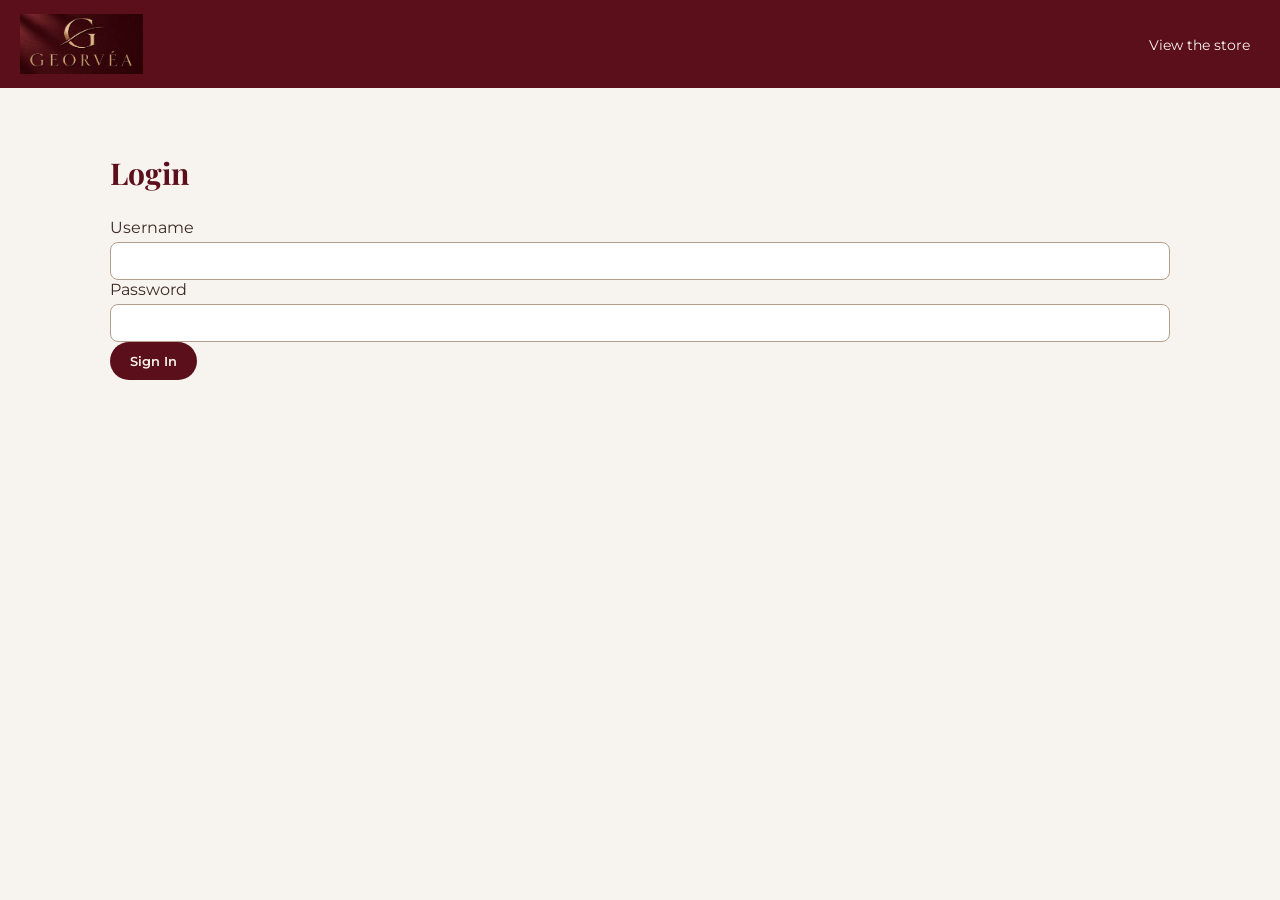
<file: admin.html>
<!DOCTYPE html>
<html lang="en">
<head>
  <meta charset="UTF-8">
  <meta name="viewport" content="width=device-width, initial-scale=1.0">
  <title>GEORVÉA — Admin</title>
  <link rel="preconnect" href="https://fonts.googleapis.com">
  <link href="https://fonts.googleapis.com/css2?family=Montserrat:wght@400;600&family=Playfair+Display:wght@600;700&display=swap" rel="stylesheet">
  <link rel="stylesheet" href="style.css">
</head>
<body>
 
  <!-- ================= HEADER ================= -->
  <header>
    <div class="brand"><img src="georvea-logo.jpg" alt="GEORVÉA" style="height:60px;width:auto;display:block;"></div>
    <nav>
      <a href="index.html">View the store</a>
    </nav>
  </header>
 
  <!-- ================= LOGIN ================= -->
  <section id="login-zone">
    <h2>Login</h2>
    <label>Username
      <input id="field-user" type="text">
    </label>
    <label>Password
      <input id="field-pass" type="password">
    </label>
    <button class="btn" id="login-btn">Sign In</button>
    <p id="login-message"></p>
  </section>
 
  <!-- ================= DASHBOARD ================= -->
  <section id="admin-zone" class="hidden">
 
    <h2>Orders</h2>
    <div id="orders-list"></div>
 
    <h2>Products & Prices</h2>
    <p class="note">Rename a product, change a price, or delete a product — then click Save Changes. To make the catalog official for every customer: click Download products.js and replace the file on GitHub with the downloaded one (same name).</p>
    <div id="prices-list"></div>
    <button class="btn" id="Save changes-btn">Save Prices</button>
    <button class="btn btn-light" id="download-btn">Download products.js</button>
    <p id="prices-message"></p>
 
    <h2>Add a Product</h2>
    <label>Product name
      <input id="new-name" type="text">
    </label>
    <label>Price ($)
      <input id="new-price" type="number" min="0" step="0.01">
    </label>
    <label>Photo
      <input id="new-photo" type="file" accept="image/*">
    </label>
    <button class="btn" id="add-product-btn">Add Product</button>
    <p id="add-message"></p>
 
    <p><a href="index.html">← Back to the store</a></p>
  </section>
 
  <script src="products.js"></script>
  <script src="admin.js"></script>
</body>
</html>
</file>
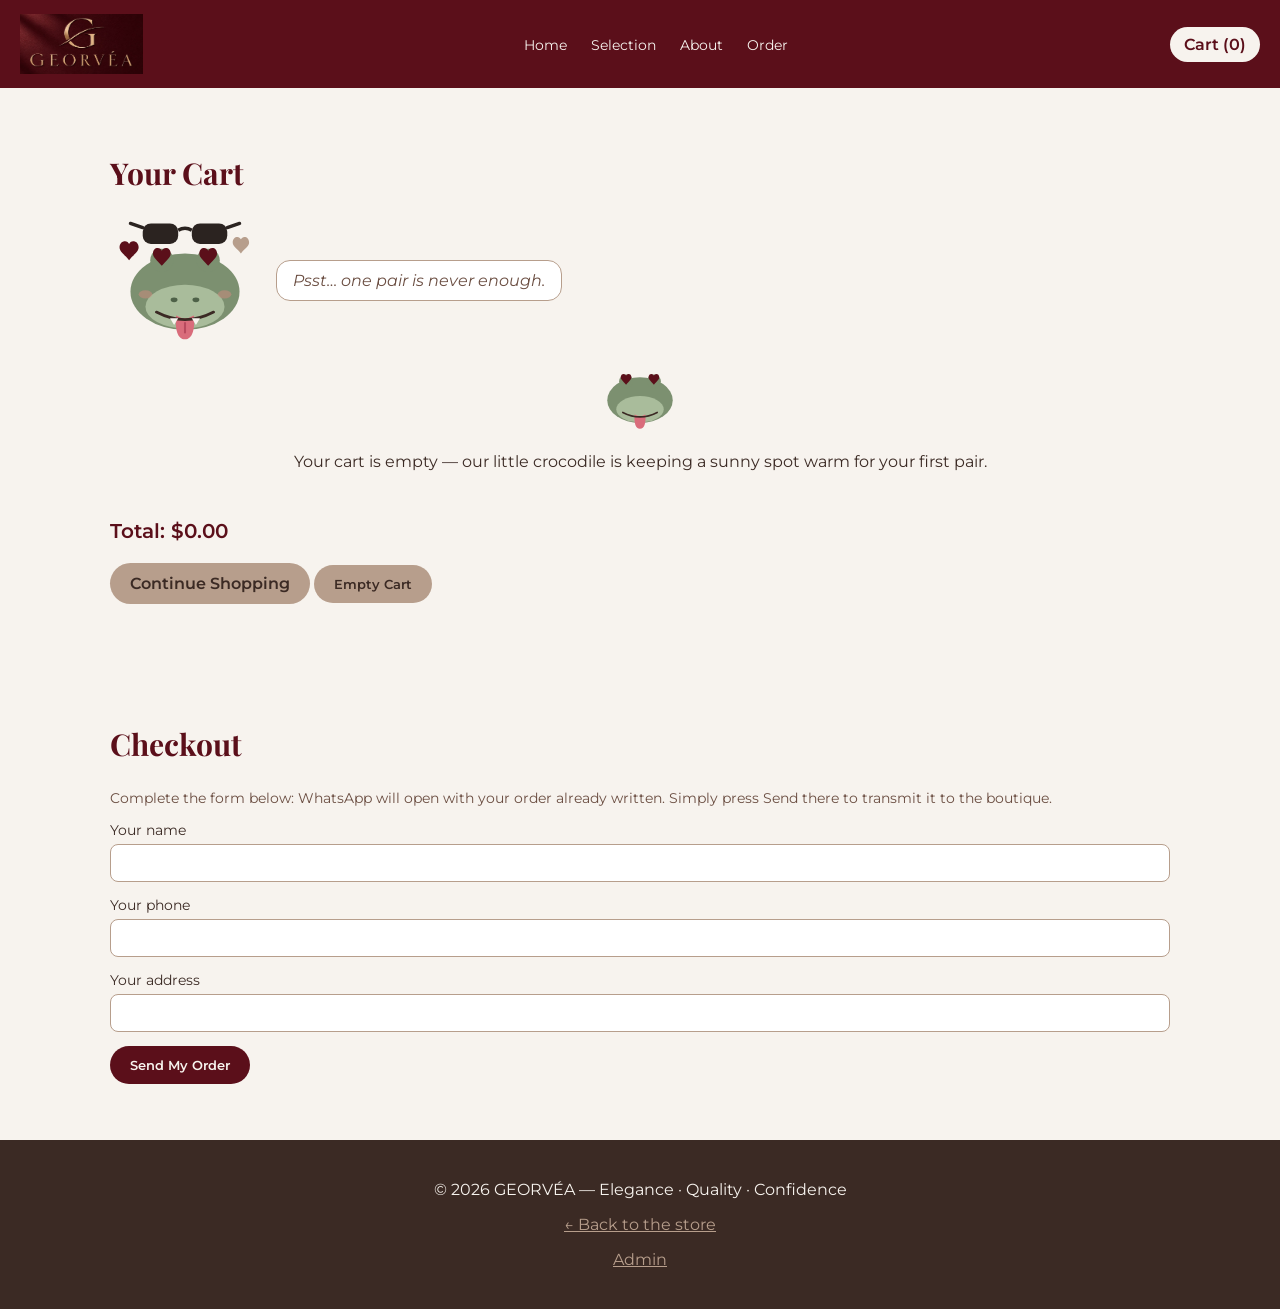
<file: cart.html>
<!DOCTYPE html>
<html lang="en">
<head>
  <meta charset="UTF-8">
  <meta name="viewport" content="width=device-width, initial-scale=1.0">
  <title>Your Cart — GEORVÉA</title>
  <link rel="preconnect" href="https://fonts.googleapis.com">
  <link href="https://fonts.googleapis.com/css2?family=Montserrat:wght@400;600&family=Playfair+Display:wght@600;700&display=swap" rel="stylesheet">
  <link rel="stylesheet" href="style.css">
</head>
<body>
 
  <!-- ================= HEADER ================= -->
  <header>
    <div class="brand"><img src="georvea-logo.jpg" alt="GEORVÉA" style="height:60px;width:auto;display:block;"></div>
    <nav>
      <a href="index.html#home">Home</a>
      <a href="index.html#selection">Selection</a>
      <a href="index.html#about">About</a>
      <a href="#order">Order</a>
    </nav>
    <a id="cart-btn" href="cart.html">Cart (<span id="cart-count">0</span>)</a>
  </header>
 
  <!-- ================= CART ================= -->
  <section id="cart-page">
    <h2>Your Cart</h2>
    <div class="croco-zone">
      <svg class="croco" viewBox="0 0 220 185" aria-hidden="true">
        <path class="croco-side-heart" d="M28 62 C22 54 14 50 14 43 C14 37 18 34 22 34 C25 34 27 36 28 38 C29 36 31 34 34 34 C38 34 42 37 42 43 C42 50 34 54 28 62 Z" fill="#5B0F1A"/>
        <path class="croco-side-heart croco-delay" d="M192 52 C187 45 180 42 180 36 C180 31 183 28 187 28 C189 28 191 30 192 31 C193 30 195 28 197 28 C201 28 204 31 204 36 C204 42 197 45 192 52 Z" fill="#B79E8C"/>
        <rect x="48" y="8" width="52" height="30" rx="12" fill="#2B2320"/>
        <rect x="120" y="8" width="52" height="30" rx="12" fill="#2B2320"/>
        <path d="M100 18 Q110 12 120 18" fill="none" stroke="#2B2320" stroke-width="5"/>
        <path d="M48 14 L30 8 M172 14 L190 8" stroke="#2B2320" stroke-width="5" stroke-linecap="round"/>
        <ellipse cx="110" cy="108" rx="80" ry="56" fill="#7C9070"/>
        <circle cx="76" cy="62" r="17" fill="#7C9070"/>
        <circle cx="144" cy="62" r="17" fill="#7C9070"/>
        <path class="croco-heart" d="M76 70 C69 62 63 58 63 52 C63 47 66 44 70 44 C73 44 75 46 76 48 C77 46 79 44 82 44 C86 44 89 47 89 52 C89 58 83 62 76 70 Z" fill="#5B0F1A"/>
        <path class="croco-heart" d="M144 70 C137 62 131 58 131 52 C131 47 134 44 138 44 C141 44 143 46 144 48 C145 46 147 44 150 44 C154 44 157 47 157 52 C157 58 151 62 144 70 Z" fill="#5B0F1A"/>
        <ellipse cx="110" cy="130" rx="58" ry="32" fill="#A9BC9B"/>
        <ellipse cx="94" cy="120" rx="5" ry="3.5" fill="#4E6148"/>
        <ellipse cx="126" cy="120" rx="5" ry="3.5" fill="#4E6148"/>
        <g class="croco-tongue">
          <path d="M97 143 C95 163 99 178 110 178 C121 178 125 163 123 143 Q110 151 97 143 Z" fill="#D96C7B"/>
          <path d="M110 154 L110 168" stroke="#B84A5E" stroke-width="3" stroke-linecap="round"/>
        </g>
        <path d="M68 138 Q110 160 152 138" fill="none" stroke="#3B2A24" stroke-width="4" stroke-linecap="round"/>
        <path d="M88 147 l6 10 l6 -10 Z" fill="#F7F3EE"/>
        <path d="M120 147 l6 10 l6 -10 Z" fill="#F7F3EE"/>
        <ellipse cx="52" cy="112" rx="10" ry="6" fill="#C98A7D" opacity="0.55"/>
        <ellipse cx="168" cy="112" rx="10" ry="6" fill="#C98A7D" opacity="0.55"/>
      </svg>
      <p class="croco-bubble">Psst… one pair is never enough.</p>
    </div>
    <div id="cart-items"></div>
    <p class="total">Total: <span id="cart-total">$0.00</span></p>
    <p>
      <a class="btn btn-light" href="index.html#selection">Continue Shopping</a>
      <button class="btn btn-light" onclick="clearCart()">Empty Cart</button>
    </p>
  </section>
 
  <!-- ================= CHECKOUT ================= -->
  <section id="order">
    <h2>Checkout</h2>
    <p class="note">Complete the form below: WhatsApp will open with your order already written. Simply press Send there to transmit it to the boutique.</p>
    <form id="order-form">
      <label>Your name
        <input id="field-name" type="text" required>
      </label>
      <label>Your phone
        <input id="field-phone" type="tel" required>
      </label>
      <label>Your address
        <input id="field-address" type="text" required>
      </label>
      <button type="submit" class="btn">Send My Order</button>
    </form>
    <p id="order-message"></p>
  </section>
 
  <!-- ================= FOOTER ================= -->
  <footer>
    <p>© <span id="year"></span> GEORVÉA — Elegance · Quality · Confidence</p>
    <p><a href="index.html">← Back to the store</a></p>
    <p><a href="admin.html">Admin</a></p>
  </footer>
 
  <script src="products.js"></script>
  <script src="cart.js"></script>
</body>
</html>
</file>
<file: style.css>
/* ============================================================
   SOLEIL BOUTIQUE — Brand stylesheet
   Palette: bordeaux #5B0F1A · brown #3B2A24 · taupe #6B4E42
            beige #B79E8C · cream #F7F3EE
   Fonts: Playfair Display (headings) · Montserrat (text)
   ============================================================ */
 
:root {
  --bordeaux: #5B0F1A;
  --brown: #3B2A24;
  --taupe: #6B4E42;
  --beige: #B79E8C;
  --cream: #F7F3EE;
}
 
* { box-sizing: border-box; }
html { scroll-behavior: smooth; }
 
body {
  margin: 0;
  font-family: 'Montserrat', sans-serif;
  background: var(--cream);
  color: var(--brown);
}
 
/* ---------- Header ---------- */
header {
  position: sticky;
  top: 0;
  z-index: 50;
  background: var(--bordeaux);
  color: var(--cream);
  display: flex;
  justify-content: space-between;
  align-items: center;
  padding: 14px 20px;
  flex-wrap: wrap;
  gap: 10px;
}
 
.brand {
  font-family: 'Playfair Display', serif;
  font-size: 26px;
  letter-spacing: 3px;
}
 
nav a {
  color: var(--cream);
  text-decoration: none;
  margin: 0 10px;
  font-size: 14px;
}
 
nav a:hover { color: var(--beige); }
 
#cart-btn {
  background: var(--cream);
  text-decoration: none;
  color: var(--bordeaux);
  border: none;
  padding: 8px 14px;
  border-radius: 20px;
  font-weight: 600;
  cursor: pointer;
}
 
/* ---------- Hero ---------- */
.hero {
  background: linear-gradient(rgba(59, 42, 36, 0.62), rgba(59, 42, 36, 0.62)), url("hero.jpeg") center / cover no-repeat;
  color: var(--cream);
  text-align: center;
  padding: 110px 20px;
}
 
.hero h1 {
  font-family: 'Playfair Display', serif;
  font-size: 40px;
  margin: 0 0 12px;
}
 
/* ---------- Sections ---------- */
section {
  scroll-margin-top: 80px;
  padding: 40px 20px;
  max-width: 1100px;
  margin: 0 auto;
}
 
h2 {
  font-family: 'Playfair Display', serif;
  color: var(--bordeaux);
  font-size: 30px;
}
 
/* ---------- Product grid ---------- */
.grid {
  display: grid;
  grid-template-columns: repeat(3, 1fr);
  gap: 20px;
}
 
.card {
  background: white;
  border-radius: 14px;
  padding: 14px;
  text-align: center;
  box-shadow: 0 4px 14px rgba(59, 42, 36, 0.15);
}
 
.card img {
  width: 100%;
  height: 220px;
  object-fit: cover;
  border-radius: 10px;
}
 
.card h3 {
  font-family: 'Playfair Display', serif;
  margin: 12px 0 6px;
}
 
.price {
  color: var(--bordeaux);
  font-weight: 600;
  font-size: 18px;
}
 
/* ---------- Buttons ---------- */
.btn {
  display: inline-block;
  background: var(--bordeaux);
  color: var(--cream);
  border: none;
  padding: 11px 20px;
  border-radius: 24px;
  font-family: 'Montserrat', sans-serif;
  font-weight: 600;
  cursor: pointer;
  text-decoration: none;
}
 
.btn:hover { background: var(--taupe); }
 
.btn-light {
  background: var(--beige);
  color: var(--brown);
}
 
/* ---------- Forms ---------- */
form label {
  display: block;
  margin-bottom: 14px;
  font-size: 14px;
}
 
input {
  width: 100%;
  padding: 10px;
  border: 1px solid var(--beige);
  border-radius: 8px;
  margin-top: 5px;
  font-family: 'Montserrat', sans-serif;
}
 
input[type="file"] { border: none; padding-left: 0; }
 
.note { font-size: 14px; color: var(--taupe); }
 
.hidden { display: none; }
 
/* ---------- Cart & orders ---------- */
.total {
  font-size: 20px;
  font-weight: 600;
  color: var(--bordeaux);
}
 
.order-card {
  background: white;
  border-left: 5px solid var(--bordeaux);
  padding: 12px 16px;
  margin-bottom: 12px;
  border-radius: 8px;
}
 
/* ---------- Admin ---------- */
.price-row {
  display: flex;
  align-items: center;
  gap: 10px;
  flex-wrap: wrap;
  margin-bottom: 10px;
}
 
.price-row input[type="text"] { width: 180px; }
.price-row input[type="number"] { width: 110px; }
 
.thumb {
  width: 52px;
  height: 52px;
  object-fit: cover;
  border-radius: 8px;
}
 
/* ---------- Footer ---------- */
footer {
  background: var(--brown);
  color: var(--cream);
  text-align: center;
  padding: 24px;
}
 
footer a { color: var(--beige); }
 
/* ---------- Responsive ---------- */
@media (max-width: 800px) {
  .grid { grid-template-columns: repeat(2, 1fr); }
  .hero h1 { font-size: 30px; }
}
 
@media (max-width: 520px) {
  .grid { grid-template-columns: 1fr; }
  @media (max-width: 520px) {
  .grid { grid-template-columns: 1fr; }
  header { justify-content: center; text-align: center; }
}
}
/* ---------- Cart lines ---------- */
#cart-items button {
  background: none;
  border: 1px solid var(--taupe);
  color: var(--taupe);
  border-radius: 14px;
  padding: 2px 10px;
  margin-left: 8px;
  cursor: pointer;
  font-size: 12px;
}
/* ---------- Cart page ---------- */
.cart-line {
  display: flex;
  align-items: center;
  gap: 14px;
  padding: 10px 0;
  border-bottom: 1px solid var(--beige);
}
 
.cart-line img {
  width: 70px;
  height: 70px;
  object-fit: cover;
  border-radius: 10px;
}
 
.cart-line .cart-name { flex: 1; font-weight: 600; }
/* ---------- Cinematic showcase ---------- */
.showcase-wrap {
  display: flex;
  align-items: center;
  gap: 8px;
}
 
.showcase {
  display: flex;
  gap: 24px;
  overflow-x: auto;
  scroll-snap-type: x mandatory;
  padding: 30px 19%;
  scrollbar-width: none;
  flex: 1;
  position: relative;
}
 
.showcase::-webkit-scrollbar { display: none; }
 
.show-card {
  flex: 0 0 62%;
  scroll-snap-align: center;
  background: #ffffff;
  border-radius: 18px;
  box-shadow: 0 12px 30px rgba(59, 42, 36, 0.12);
  padding: 18px;
  opacity: 0.45;
  transform: scale(0.92);
  transition: transform 0.35s ease, opacity 0.35s ease;
}
 
.show-card img {
  width: 100%;
  height: 300px;
  object-fit: contain;
}
 
.show-card.active {
  opacity: 1;
  transform: scale(1);
}
 
.showcase-arrow {
  background: var(--bordeaux);
  color: var(--cream);
  border: none;
  width: 42px;
  height: 42px;
  border-radius: 50%;
  font-size: 22px;
  cursor: pointer;
  flex: 0 0 auto;
}
 
.showcase-info { text-align: center; margin-top: 6px; }
 
.showcase-info h3 {
  font-family: 'Playfair Display', serif;
  font-size: 26px;
  margin: 6px 0 2px;
}
 
@media (max-width: 520px) {
  .showcase { padding-left: 9%; padding-right: 9%; }
  .show-card { flex-basis: 82%; }
  .show-card img { height: 220px; }
}
/* ---------- Tonton the crocodile, cinema version ---------- */
.croco-zone {
  display: flex;
  align-items: center;
  gap: 16px;
  flex-wrap: wrap;
  animation: crocoIn 0.8s ease-out;
}
 
@keyframes crocoIn {
  from { opacity: 0; transform: translateY(16px); }
  to { opacity: 1; transform: translateY(0); }
}
 
.croco {
  width: 150px;
  animation: crocoBob 4s ease-in-out infinite alternate;
}
 
@keyframes crocoBob {
  from { transform: translateY(0); }
  to { transform: translateY(-5px); }
}
 
.croco-tongue {
  transform-box: fill-box;
  transform-origin: 50% 0%;
  animation: tongueWag 2.2s ease-in-out infinite alternate;
}
 
@keyframes tongueWag {
  from { transform: rotate(-4deg); }
  to { transform: rotate(4deg); }
}
 
.croco-heart {
  transform-box: fill-box;
  transform-origin: center;
  animation: crocoPulse 1.6s ease-in-out infinite;
}
 
@keyframes crocoPulse {
  0%, 100% { transform: scale(1); }
  50% { transform: scale(1.18); }
}
 
.croco-side-heart { animation: crocoFloat 3s ease-in-out infinite; }
.croco-delay { animation-delay: 1.2s; }
 
@keyframes crocoFloat {
  0%, 100% { transform: translateY(0); opacity: 0.75; }
  50% { transform: translateY(-9px); opacity: 1; }
}
 
.croco-bubble {
  background: #ffffff;
  border: 1px solid var(--beige);
  border-radius: 14px;
  padding: 10px 16px;
  font-style: italic;
  color: var(--taupe);
  margin: 0;
}
 
.croco-empty { text-align: center; padding: 12px 0; }
.croco-mini { width: 90px; }
 
@media (prefers-reduced-motion: reduce) {
  .croco-zone, .croco, .croco-tongue, .croco-heart, .croco-side-heart { animation: none; }
}
/* ---------- Pro touches: reveal on scroll ---------- */
html.js-reveal .reveal {
  opacity: 0;
  transform: translateY(26px);
  transition: opacity 0.8s ease, transform 0.8s ease;
}
html.js-reveal .reveal.visible {
  opacity: 1;
  transform: none;
}
 
@media (prefers-reduced-motion: reduce) {
  html.js-reveal .reveal {
    opacity: 1;
    transform: none;
    transition: none;
  }
}
/* ---------- Pro touches: photo viewer ---------- */
.lightbox {
  position: fixed;
  inset: 0;
  z-index: 200;
  background: rgba(30, 16, 12, 0.93);
  display: flex;
  flex-direction: column;
  align-items: center;
  justify-content: center;
  padding: 20px;
}
.lightbox img {
  max-width: 88vw;
  max-height: 76vh;
  border-radius: 14px;
  box-shadow: 0 24px 60px rgba(0, 0, 0, 0.5);
}
#lightbox-caption {
  font-family: "Playfair Display", serif;
  color: var(--cream);
  font-size: 1.3rem;
  margin-top: 16px;
}
#lightbox-close {
  position: absolute;
  top: 16px;
  right: 20px;
  width: 44px;
  height: 44px;
  border-radius: 50%;
  border: 1px solid var(--beige);
  background: transparent;
  color: var(--cream);
  font-size: 1.5rem;
  cursor: pointer;
}
 
/* ---------- Pro touches: back to top ---------- */
.to-top {
  position: fixed;
  right: 20px;
  bottom: 20px;
  z-index: 90;
  width: 46px;
  height: 46px;
  border-radius: 50%;
  border: none;
  background: var(--bordeaux);
  color: var(--cream);
  font-size: 1.25rem;
  cursor: pointer;
  box-shadow: 0 8px 20px rgba(59, 42, 36, 0.35);
  opacity: 0;
  pointer-events: none;
  transition: opacity 0.35s ease;
}
.to-top.show {
  opacity: 1;
  pointer-events: auto;
}
/* ---------- Pro touches: elegant hovers ---------- */
.btn {
  transition: transform 0.15s ease, box-shadow 0.3s ease, background 0.3s ease;
}
.btn:hover {
  transform: translateY(-2px);
  box-shadow: 0 10px 22px rgba(59, 42, 36, 0.25);
}
.btn:active {
  transform: translateY(0);
  box-shadow: none;
}
.show-card img {
  transition: transform 0.5s ease;
}
.show-card.active img:hover {
  transform: scale(1.04);
}
.showcase-arrow {
  transition: background 0.3s ease, transform 0.2s ease;
}
.showcase-arrow:hover {
  transform: scale(1.08);
}
/* ---------- Correction: the viewer must stay hidden ---------- */
.lightbox.hidden {
  display: none;
}
</file>
